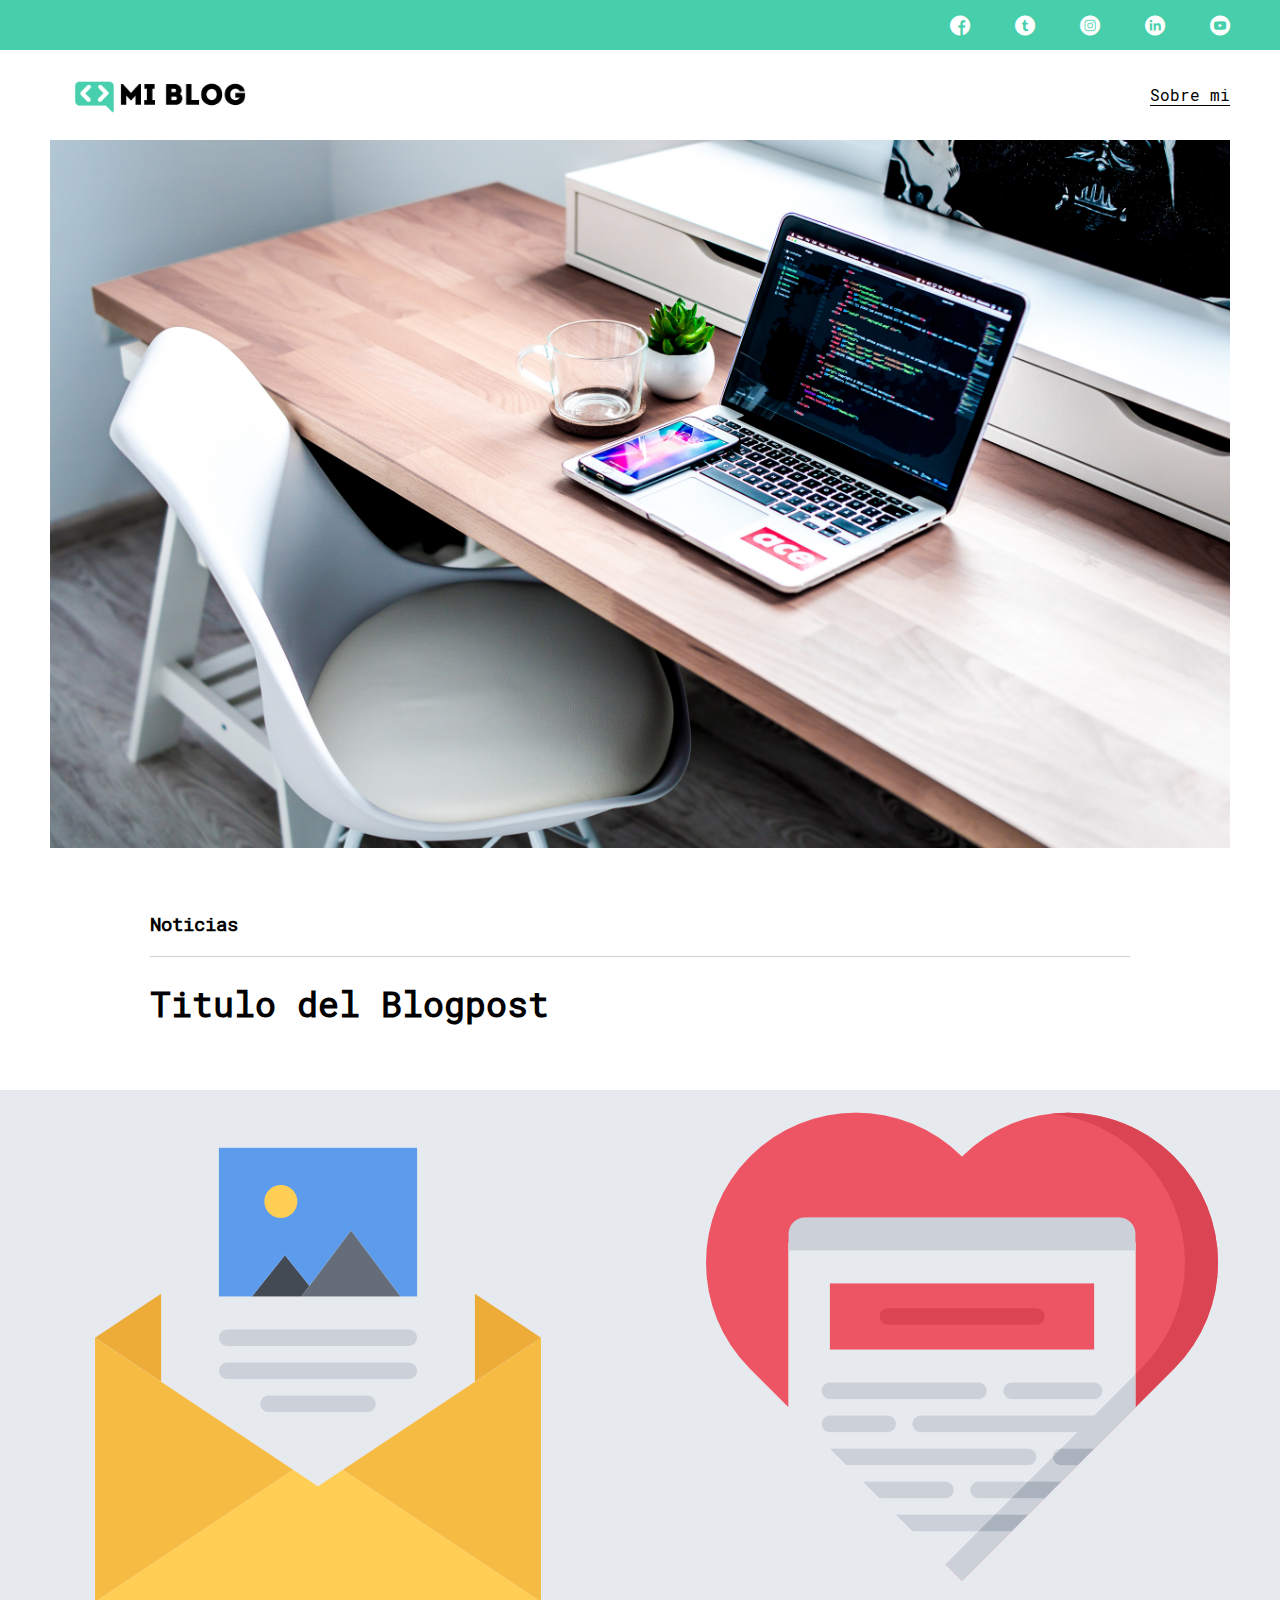
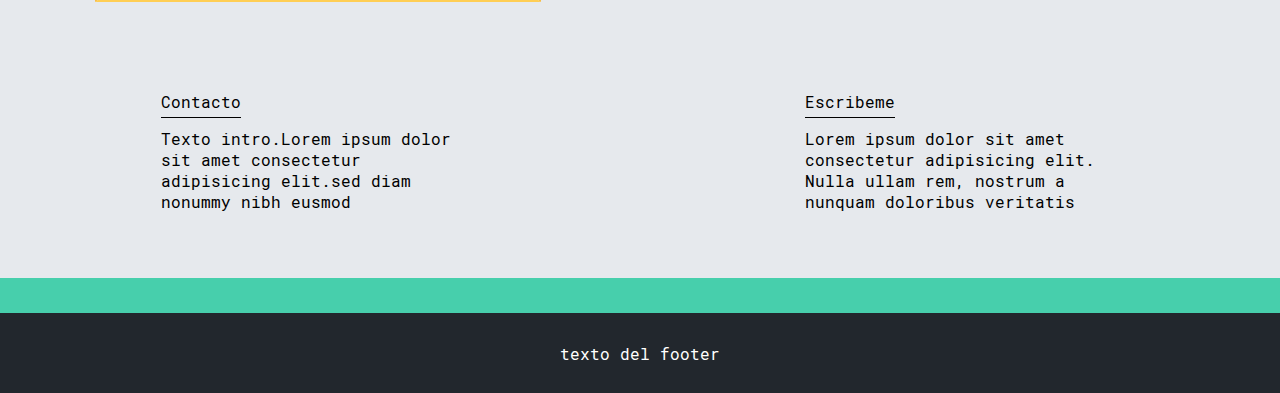
<file: blog.html>
<!DOCTYPE html>
<html lang="en">
<head>
	<meta charset="UTF-8">
	<meta name="viewport" content="width=device-width, initial-scale=1.0">
	<title> Proyecto de Maquetacion</title>
	<link rel="stylesheet" href="../css/main.css">
	<link rel="stylesheet" href="../css/media-queries.css">
	<link rel="stylesheet" href="../css/fonts/Social_media/flaticon.css">
</head>
<body>
	<header>
		<section class="header-icons-container">
			<div class="icons">
				<a href=""><span class="flaticon-001-facebook"></span></a>
				<a href=""><span class="flaticon-002-twitter"></span></a>
				<a href=""><span class="flaticon-011-instagram"></span></a>
				<a href=""><span class="flaticon-010-linkedin"></span></a>
				<a href=""><span class="flaticon-008-youtube"></span></a>
			</div>
		</section>
		<nav>
			<section class="nav-logo-container">
				<a href="C:/Users/Usuario/Desktop/blog/index.html"><img src="../assets/img/Logo-negro.png" alt="Logo de blog"></a>
			</section>
			<section class="nav-profile-link">
				<a href="../perfil.html">Sobre mi</a>
			</section>
		</nav>
	</header>
	<main>
		<section class="blog-post-img-container">
      <img src="../assets/img/post-1.jpg" alt="Imagen">
    </section>
    <section class="blog-post-main-container">
      <div class="grid-container">
        <h3>Noticias</h3>
        <article>
          <h1>Titulo del Blogpost</h1>
          <p></p>
          <p></p>
          <p></p>
        </article>
      </div>
    </section>
    <section class="contact-main-container">
      <div>
        <img src="../assets/img/contacto.png" alt="">
        <div class="contact-left">
          <a href="">Contacto</a>
          <p>Texto intro.Lorem ipsum dolor sit amet consectetur adipisicing elit.sed diam nonummy nibh eusmod</p>
        </div>
      </div>
      <div>
        <img src="../assets/img/escribe.png" alt="">
        <div class="contact-right">
          <a href="">Escribeme</a>
          <p>Lorem ipsum dolor sit amet consectetur adipisicing elit. Nulla ullam rem, nostrum a nunquam doloribus veritatis</p>
        </div>
      </div>
    </section>
	</main>
  <footer>
    <p>texto del footer</p>
  </footer>
</body>
</html>
</file>
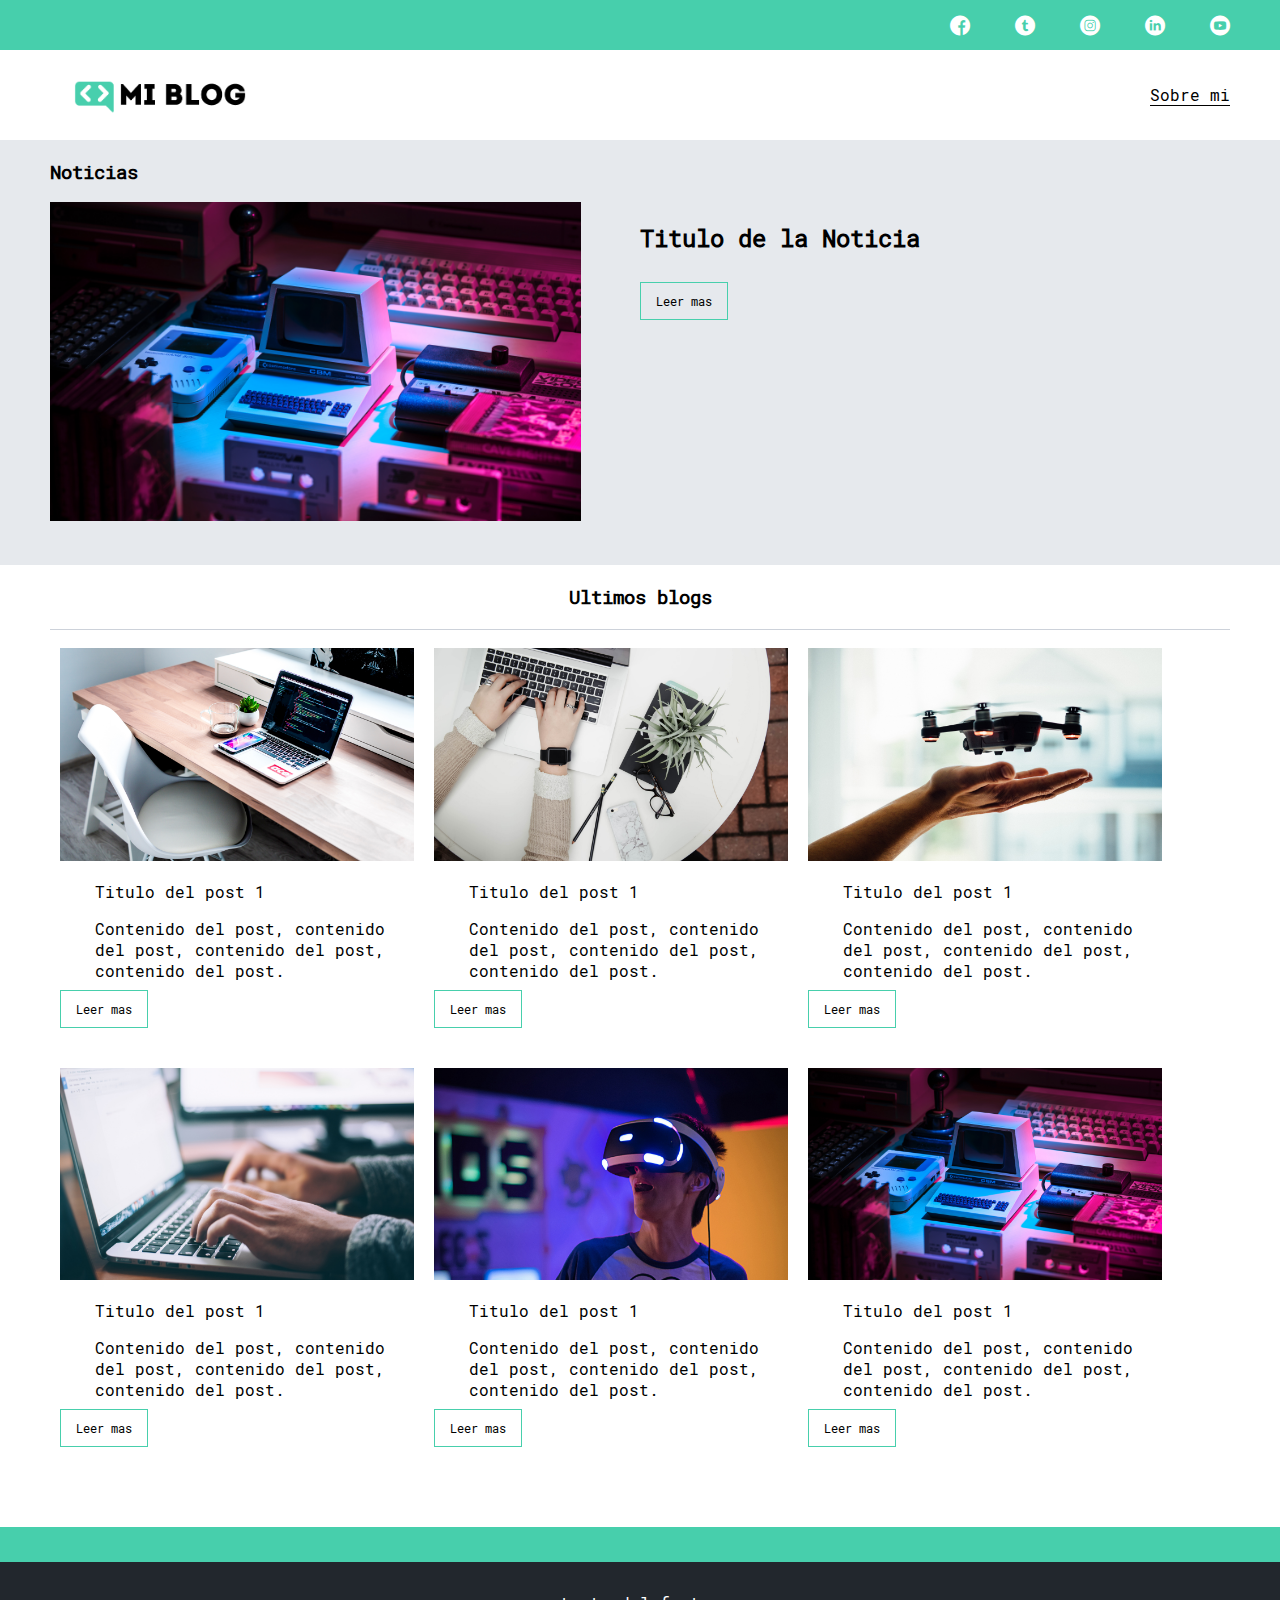
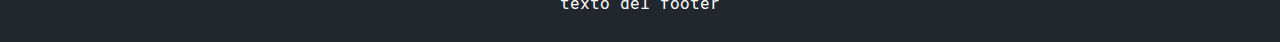
<file: blogs.html>
<!DOCTYPE html>
<html lang="en">
<head>
	<meta charset="UTF-8">
	<meta name="viewport" content="width=device-width, initial-scale=1.0">
	<title> Proyecto de Maquetacion</title>
	<link rel="stylesheet" href="../css/main.css">
	<link rel="stylesheet" href="../css/media-queries.css">
	<link rel="stylesheet" href="../css/fonts/Social_media/flaticon.css">
</head>
<body>
	<header>
		<section class="header-icons-container">
			<div class="icons">
				<a href=""><span class="flaticon-001-facebook"></span></a>
				<a href=""><span class="flaticon-002-twitter"></span></a>
				<a href=""><span class="flaticon-011-instagram"></span></a>
				<a href=""><span class="flaticon-010-linkedin"></span></a>
				<a href=""><span class="flaticon-008-youtube"></span></a>
			</div>
		</section>
		<nav>
			<section class="nav-logo-container">
				<a href="../index.html"><img src="../assets/img/Logo-negro.png" alt="Logo de blog"></a>
			</section>
			<section class="nav-profile-link">
				<a href="../perfil.html">Sobre mi</a>
			</section>
		</nav>
	</header>
	<main class="blogs-main">
		<section class="blogs-news-container">
      <div class="blogs-news">
        <h3>Noticias</h3>
        <div class="blogs-news-img-container">
          <img src="../assets/img/post-6.jpg" alt="Noticia">
        </div>
        <div class="blogs-news-info-container">
          <h2>Titulo de la Noticia</h2>
          <p></p>
          <a href="../blog.html" class="blogs-button">Leer mas</a>
        </div>
      </div>
		</section>
    <section class="blogs-posts-container">
      <div>
        <h3>Ultimos blogs</h3>
        <article class="post-container">
          <img src="../assets/img/post-1.jpg" alt="Articulo">
          <p>Titulo del post 1</p>
          <p>Contenido del post, contenido del post, contenido del post, contenido del post.</p>
          <a href="../blog.html" class="blogs-button">Leer mas</a>
        </article>
        <article class="post-container">
          <img src="../assets/img/post-2.jpg" alt="Articulo">
          <p>Titulo del post 1</p>
          <p>Contenido del post, contenido del post, contenido del post, contenido del post.</p>
          <a href="C:/Users/Usuario/Desktop/blog-2/blog.html" class="blogs-button">Leer mas</a>
        </article>
        <article class="post-container">
          <img src="../assets/img/post-3.jpg" alt="Articulo">
          <p>Titulo del post 1</p>
          <p>Contenido del post, contenido del post, contenido del post, contenido del post.</p>
          <a href="../blog.html" class="blogs-button">Leer mas</a>
        </article>
        <article class="post-container">
          <img src="../assets/img/post-4.jpg" alt="Articulo">
          <p>Titulo del post 1</p>
          <p>Contenido del post, contenido del post, contenido del post, contenido del post.</p>
          <a href="../blog.html" class="blogs-button">Leer mas</a>
        </article>
        <article class="post-container">
          <img src="../assets/img/post-5.jpg" alt="Articulo">
          <p>Titulo del post 1</p>
          <p>Contenido del post, contenido del post, contenido del post, contenido del post.</p>
          <a href="../blog.html" class="blogs-button">Leer mas</a>
        </article>
        <article class="post-container">
          <img src="../assets/img/post-6.jpg" alt="Articulo">
          <p>Titulo del post 1</p>
          <p>Contenido del post, contenido del post, contenido del post, contenido del post.</p>
          <a href="../blog.html" class="blogs-button">Leer mas</a>
        </article>
      </div>
    </section>
	</main>
  <footer>
    <p>texto del footer</p>
  </footer>
</body>
</html>
</file>
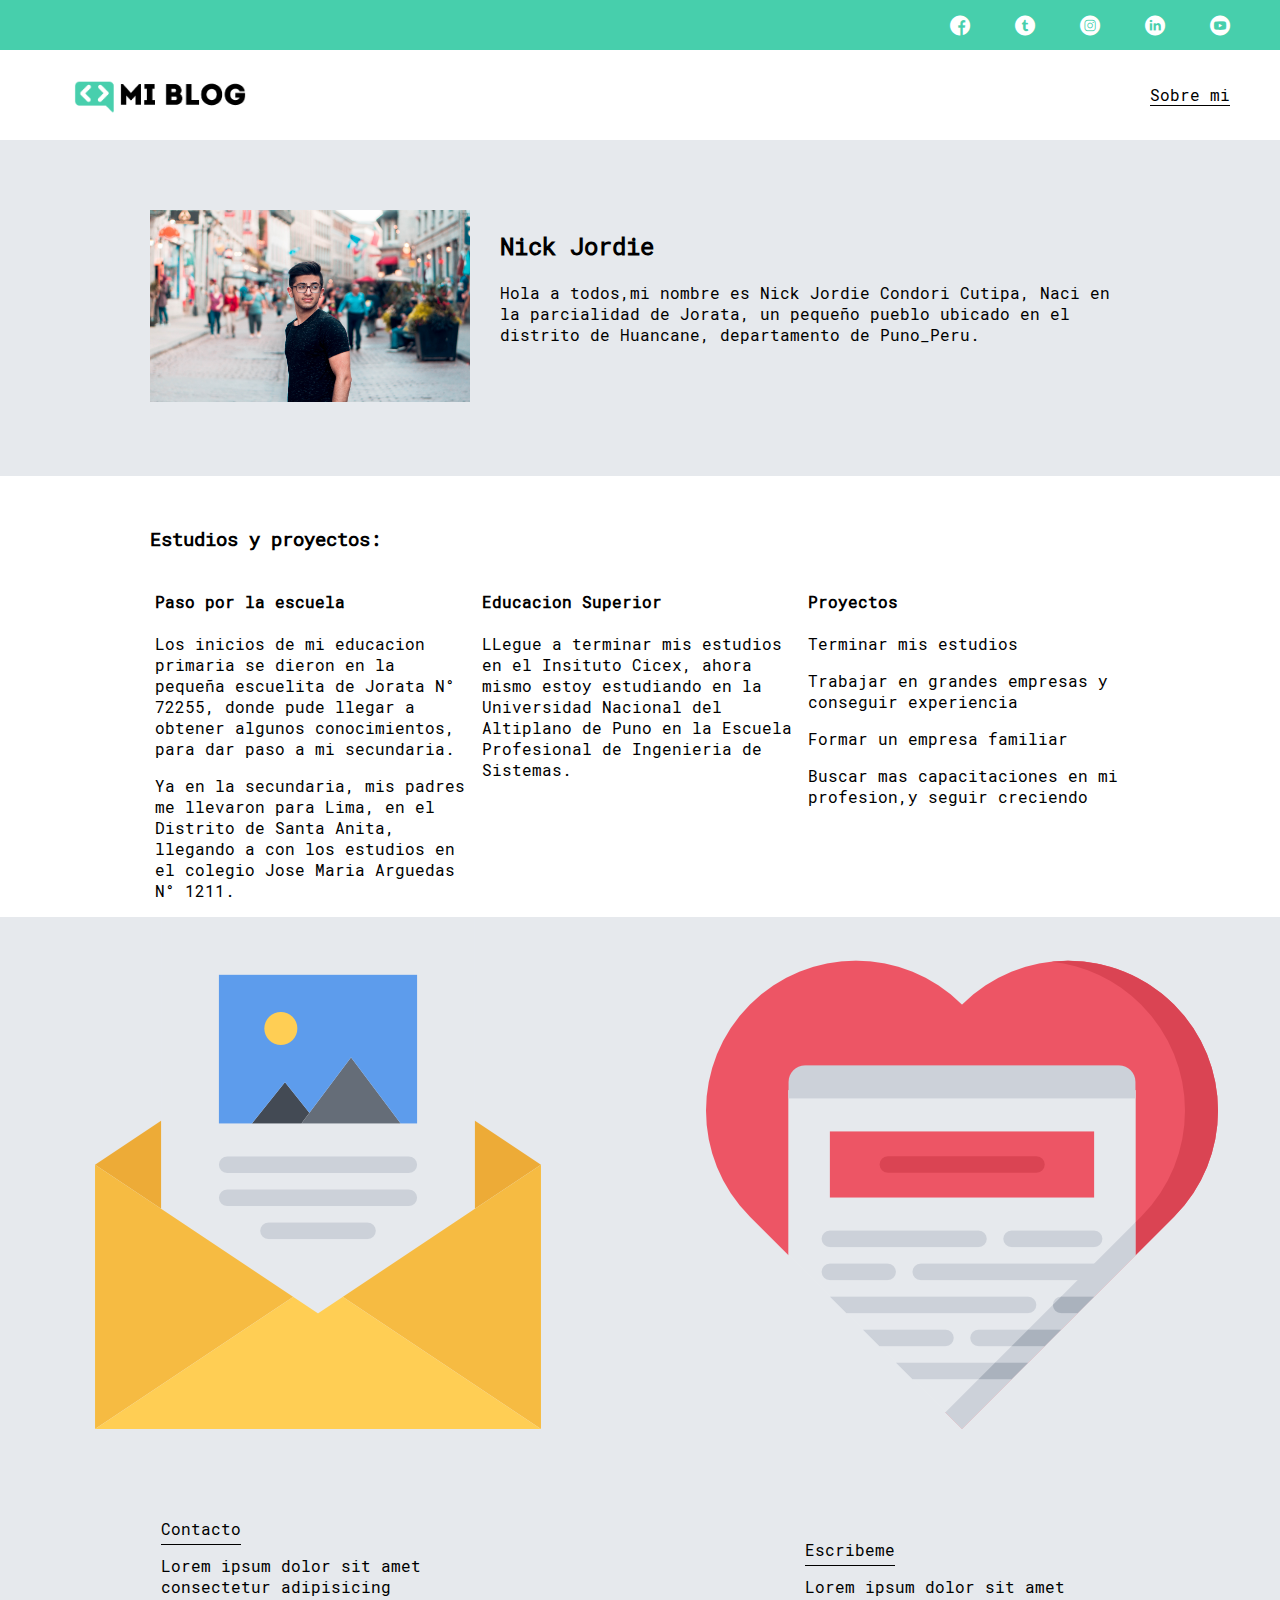
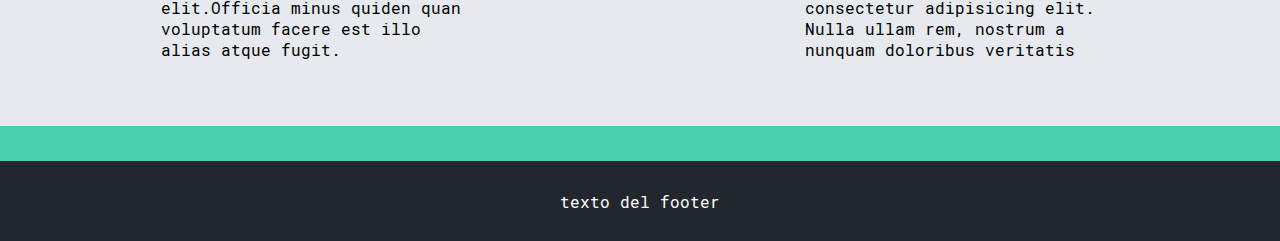
<file: perfil.html>
<!DOCTYPE html>
<html lang="en">
<head>
	<meta charset="UTF-8">
	<meta name="viewport" content="width=device-width, initial-scale=1.0">
	<title> Proyecto de Maquetacion</title>
	<link rel="stylesheet" href="../css/main.css">
	<link rel="stylesheet" href="../css/media-queries.css">
	<link rel="stylesheet" href="../css/fonts/Social_media/flaticon.css">
</head>
<body>
	<header>
		<section class="header-icons-container">
			<div class="icons">
				<a href=""><span class="flaticon-001-facebook"></span></a>
				<a href=""><span class="flaticon-002-twitter"></span></a>
				<a href=""><span class="flaticon-011-instagram"></span></a>
				<a href=""><span class="flaticon-010-linkedin"></span></a>
				<a href=""><span class="flaticon-008-youtube"></span></a>
			</div>
		</section>
		<nav>
			<section class="nav-logo-container">
				<a href="../index.html"><img src="../assets/img/Logo-negro.png" alt="Logo de blog"></a>
			</section>
			<section class="nav-profile-link">
				<a href="/">Sobre mi</a>
			</section>
		</nav>
	</header>
	<main>
	   <section class="perfil-main-container">
       <div class="grid-container perfil-container">
         <div>
           <img src="../assets/img/perfil.jpg" alt="">
         </div>
         <div>
           <h2>Nick Jordie</h2>
           <p>Hola a todos,mi nombre es Nick Jordie Condori Cutipa, Naci en la parcialidad de Jorata, un pequeño pueblo ubicado en el distrito de Huancane, departamento de Puno_Peru.</p>
         </div>
       </div>
     </section>
     <section class="perfil-main-proyects">
       <div class="grid-container">
        <h3>Estudios y proyectos:</h3>
        <div class="proyects-main-container">
          <article class="proyect-container">
            <h4>Paso por la escuela</h4>
            <p>Los inicios de  mi educacion primaria se dieron en la pequeña escuelita de Jorata N° 72255, donde pude llegar a obtener algunos conocimientos, para dar paso a mi secundaria.</p>
            <p>Ya en la secundaria, mis padres me llevaron para  Lima, en el Distrito de Santa Anita, llegando a con los estudios en el colegio Jose Maria Arguedas N° 1211.</p>
          </article>
          <article class="proyect-container">
            <h4>Educacion Superior</h4>
            <p>LLegue a terminar mis estudios en el Insituto Cicex, ahora mismo estoy estudiando en la Universidad Nacional del Altiplano de Puno en la Escuela Profesional de Ingenieria de Sistemas.</p>
          </article>
          <article class="proyect-container">
            <h4>Proyectos</h4>
            <p>Terminar mis estudios</p>
            <p>Trabajar en  grandes empresas y conseguir experiencia</p>
						<p>Formar un empresa familiar</p>
						<p>Buscar mas capacitaciones en mi profesion,y seguir creciendo</p>
          </article>
        </div>
       </div>
     </section>
     <section class="contact-main-container">
       <div>
         <img src="../assets/img/contacto.png" alt="">
         <div class="contact-left">
           <a href="">Contacto</a>
           <p>Lorem ipsum dolor sit amet consectetur adipisicing elit.Officia minus quiden quan voluptatum facere est illo alias atque fugit.</p>
         </div>
       </div>
       <div>
         <img src="../assets/img/escribe.png" alt="">
         <div class="contact-right">
           <a href="">Escribeme</a>
           <p>Lorem ipsum dolor sit amet consectetur adipisicing elit. Nulla ullam rem, nostrum a nunquam doloribus veritatis</p>
         </div>
       </div>
     </section>
	</main>
  <footer>
    <p>texto del footer</p>
  </footer>
</body>
</html>
</file>
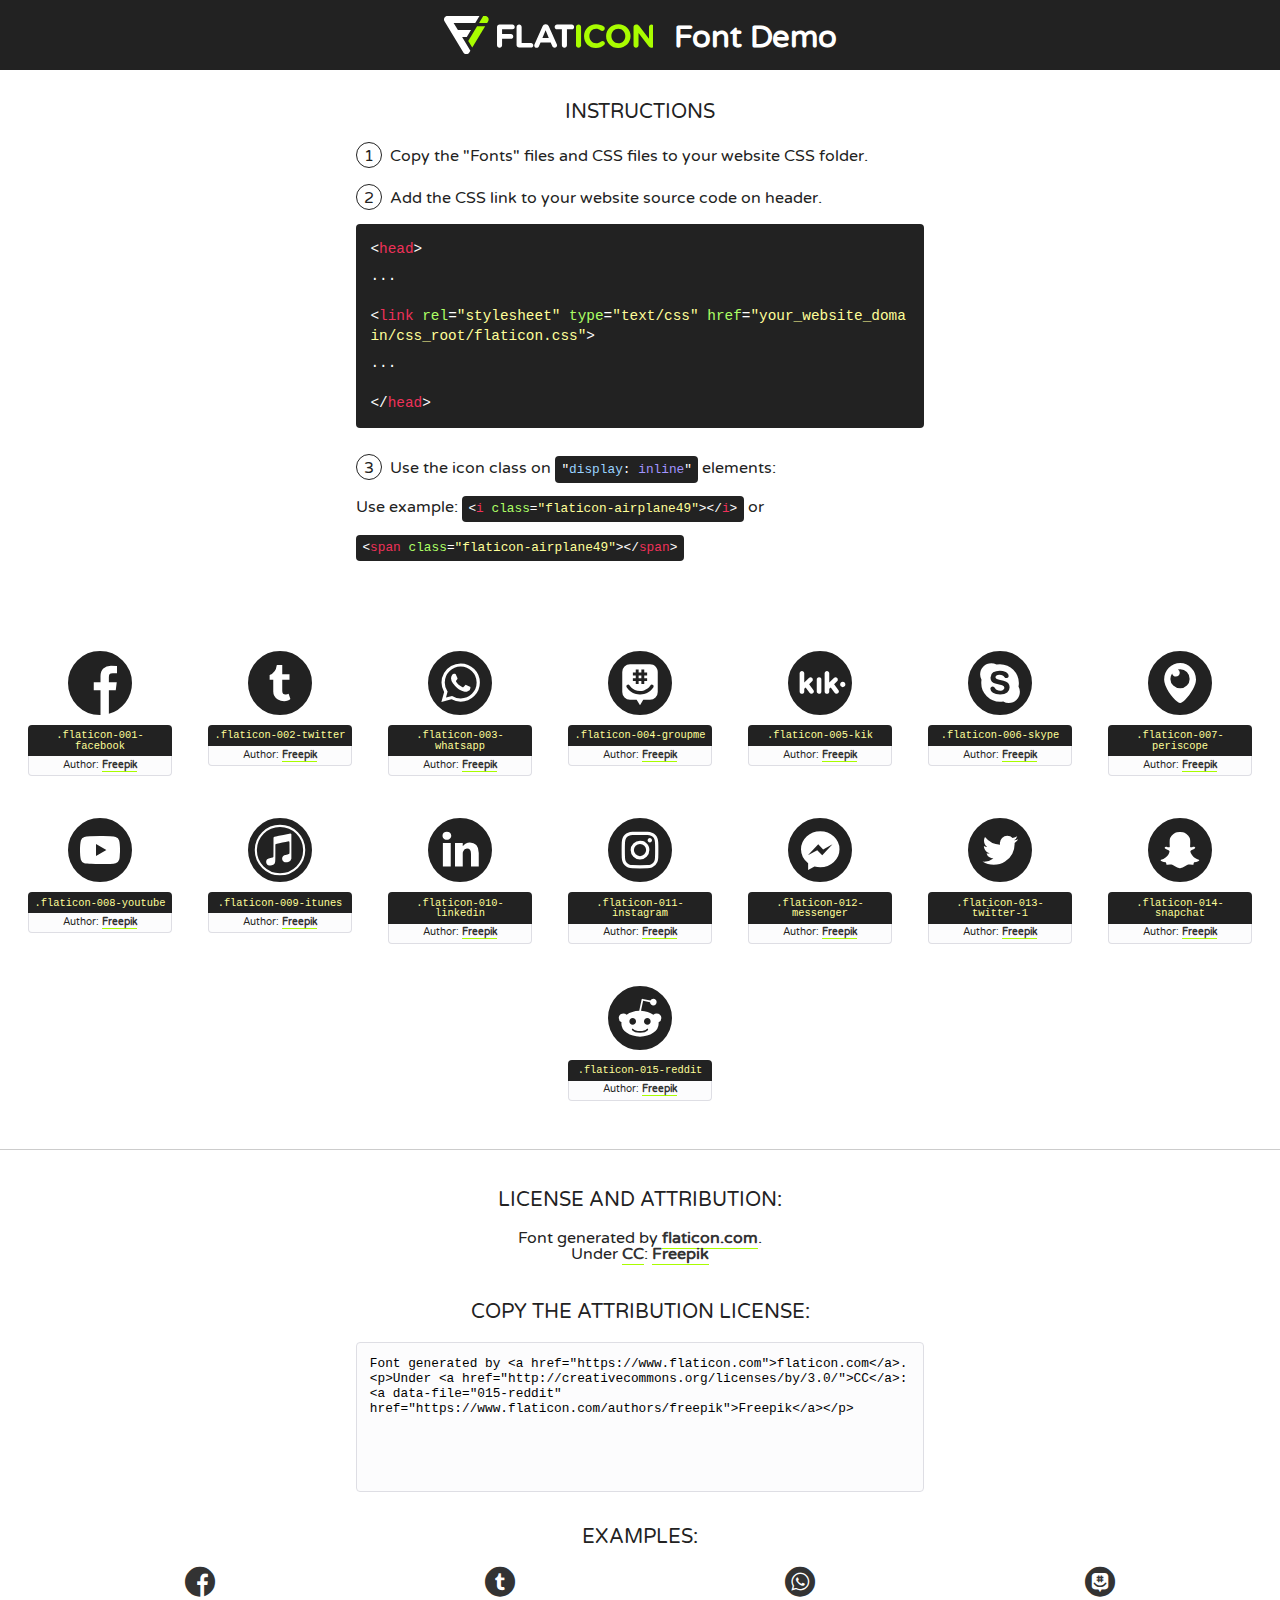
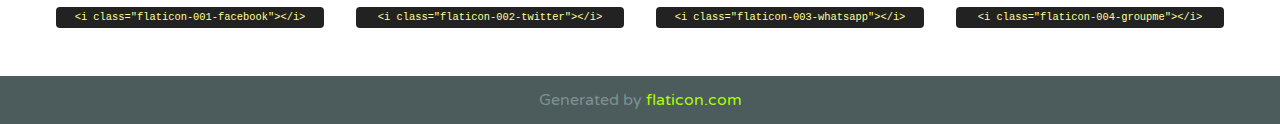
<file: css/fonts/Social_media/flaticon.html>
<!DOCTYPE html>
<!--
  Flaticon icon font: Flaticon
  Creation date: 20/12/2018 09:27
-->
<html>
<!DOCTYPE html>
<html>

<head>
    <title>Flaticon WebFont</title>
    <link href="http://fonts.googleapis.com/css?family=Varela+Round" rel="stylesheet" type="text/css" />
    <link rel="stylesheet" type="text/css" href="flaticon.css">
    <meta charset="UTF-8">
    <style>
    html, body, div, span, applet, object, iframe,
    h1, h2, h3, h4, h5, h6, p, blockquote, pre,
    a, abbr, acronym, address, big, cite, code,
    del, dfn, em, img, ins, kbd, q, s, samp,
    small, strike, strong, sub, sup, tt, var,
    b, u, i, center,
    dl, dt, dd, ol, ul, li,
    fieldset, form, label, legend,
    table, caption, tbody, tfoot, thead, tr, th, td,
    article, aside, canvas, details, embed, 
    figure, figcaption, footer, header, hgroup, 
    menu, nav, output, ruby, section, summary,
    time, mark, audio, video {
        margin: 0;
        padding: 0;
        border: 0;
        font-size: 100%;
        font: inherit;
        vertical-align: baseline;
    }
    /* HTML5 display-role reset for older browsers */
    article, aside, details, figcaption, figure, 
    footer, header, hgroup, menu, nav, section {
        display: block;
    }
    body {
        line-height: 1;
    }
    ol, ul {
        list-style: none;
    }
    blockquote, q {
        quotes: none;
    }
    blockquote:before, blockquote:after,
    q:before, q:after {
        content: '';
        content: none;
    }
    table {
        border-collapse: collapse;
        border-spacing: 0;
    }
    body {
        font-family: 'Varela Round', Helvetica, Arial, sans-serif;
        font-size: 16px;
        color: #222;
    }
    a {
        color: #333;
        border-bottom: 1px solid #a9fd00;
        font-weight: bold;
        text-decoration: none;
    }
    * {
        -moz-box-sizing: border-box;
        -webkit-box-sizing: border-box;
        box-sizing: border-box;
        margin: 0;
        padding: 0;
    }
    [class^="flaticon-"]:before, [class*=" flaticon-"]:before, [class^="flaticon-"]:after, [class*=" flaticon-"]:after {
        font-family: Flaticon;
        font-size: 30px;
        font-style: normal;
        margin-left: 20px;
        color: #333;
    }
    .wrapper {
        max-width: 600px;
        margin: auto;
        padding: 0 1em;
    }
    .title {
        font-size: 1.25em;
        text-align: center;
        margin-bottom: 1em;
        text-transform: uppercase;
    }
    header {
        text-align: center;
        background-color: #222;
        color: #fff;
        padding: 1em;
    }
    header .logo {
        width: 210px;
        height: 38px;
        display: inline-block;
        vertical-align: middle;
        margin-right: 1em;
        border: none;
    }
    header strong {
        font-size: 1.95em;
        font-weight: bold;
        vertical-align: middle;
        margin-top: 5px;
        display: inline-block;
    }
    .demo {
        margin: 2em auto;
        line-height: 1.25em;
    }
    .demo ul li {
        margin-bottom: 1em;
    }
    .demo ul li .num {
        color: #222;
        border-radius: 20px;
        display: inline-block;
        width: 26px;
        padding: 3px;
        height: 26px;
        text-align: center;
        margin-right: 0.5em;
        border: 1px solid #222;
    }
    .demo ul li code {
        background-color: #222;
        border-radius: 4px;
        padding: 0.25em 0.5em;
        display: inline-block;
        color: #fff;
        font-family: Consolas,Monaco,Lucida Console,Liberation Mono,DejaVu Sans Mono,Bitstream Vera Sans Mono,Courier New, monospace;
        font-weight: lighter;
        margin-top: 1em;
        font-size: 0.8em;
        word-break: break-all;
    }
    .demo ul li code.big {
        padding: 1em;
        font-size: 0.9em;
    }
    .demo ul li code .red {
        color: #EF3159;
    }
    .demo ul li code .green {
        color: #ACFF65;
    }
    .demo ul li code .yellow {
        color: #FFFF99;
    }
    .demo ul li code .blue {
        color: #99D3FF;
    }
    .demo ul li code .purple {
        color: #A295FF;
    }
    .demo ul li code .dots {
        margin-top: 0.5em;
        display: block;
    }
    #glyphs {
        border-bottom: 1px solid #ccc;
        padding: 2em 0;
        text-align: center;
    }
    .glyph {
        display: inline-block;
        width: 9em;
        margin: 1em;
        text-align: center;
        vertical-align: top;
        background: #FFF;
    }
    .glyph .glyph-icon {
        padding: 10px;
        display: block;
        font-family:"Flaticon";
        font-size: 64px;
        line-height: 1;
    }
    .glyph .glyph-icon:before {
        font-size: 64px;
        color: #222;
        margin-left: 0;
    }
    .class-name {
        font-size: 0.65em;
        background-color: #222;
        color: #fff;
        border-radius: 4px 4px 0 0;
        padding: 0.5em;
        color: #FFFF99;
        font-family: Consolas,Monaco,Lucida Console,Liberation Mono,DejaVu Sans Mono,Bitstream Vera Sans Mono,Courier New, monospace;
    }
    .author-name {
        font-size: 0.6em;
        background-color: #fcfcfd;
        border: 1px solid #DEDEE4;
        border-top: 0;
        border-radius: 0 0 4px 4px;
        padding: 0.5em;
    }
    .class-name:last-child {
        font-size: 10px;
        color:#888;
    }
    .class-name:last-child a {
        font-size: 10px;
        color:#555;
    }
    .class-name:last-child a:hover {
        color:#a9fd00;
    }
    .glyph > input {
        display: block;
        width: 100px;
        margin: 5px auto;
        text-align: center;
        font-size: 12px;
        cursor: text;
    }
    .glyph > input.icon-input {
        font-family:"Flaticon";
        font-size: 16px;
        margin-bottom: 10px;
    }
    .attribution .title {
        margin-top: 2em;
    }
    .attribution textarea {
        background-color: #fcfcfd;
        padding: 1em;
        border: none;
        box-shadow: none;
        border: 1px solid #DEDEE4;
        border-radius: 4px;
        resize: none;
        width: 100%;
        height: 150px;
        font-size: 0.8em;
        font-family: Consolas,Monaco,Lucida Console,Liberation Mono,DejaVu Sans Mono,Bitstream Vera Sans Mono,Courier New, monospace;
        -webkit-appearance: none;
    }
    .iconsuse {
        margin: 2em auto;
        text-align: center;
        max-width: 1200px;
    }
    .iconsuse:after {
        content: '';
        display: table;
        clear: both;
    }
    .iconsuse .image {
        float: left;
        width: 25%;
        padding: 0 1em;
    }
    .iconsuse .image p {
        margin-bottom: 1em;
    }
    .iconsuse .image span {
        display: block;
        font-size: 0.65em;
        background-color: #222;
        color: #fff;
        border-radius: 4px;
        padding: 0.5em;
        color: #FFFF99;
        margin-top: 1em;
        font-family: Consolas,Monaco,Lucida Console,Liberation Mono,DejaVu Sans Mono,Bitstream Vera Sans Mono,Courier New, monospace;
    }
    #footer {
        text-align: center;
        background-color: #4C5B5C;
        color: #7c9192;
        padding: 1em;
    }
    #footer a {
        border: none;
        color: #a9fd00;
        font-weight: normal;
    }
    @media (max-width: 960px) {
        .iconsuse .image {
            width: 50%;
        }
    }
    @media (max-width: 560px) {
        .iconsuse .image {
            width: 100%;
        }
    }
    </style>
</head>

<body class="characters-off">

    <header>
        <a href="https://www.flaticon.com" target="_blank" class="logo">
            <svg version="1.1" xmlns="http://www.w3.org/2000/svg" xmlns:xlink="http://www.w3.org/1999/xlink" xmlns:a="http://ns.adobe.com/AdobeSVGViewerExtensions/3.0/" viewBox="0 0 560.875 102.036" enable-background="new 0 0 560.875 102.036" xml:space="preserve">
                <defs>
                </defs>
                <g>
                    <g class="letters">
                        <path fill="#ffffff" d="M141.596,29.675c0-3.777,2.985-6.767,6.764-6.767h34.438c3.426,0,6.15,2.728,6.15,6.15
                        c0,3.43-2.724,6.149-6.15,6.149h-27.674v13.091h23.719c3.429,0,6.151,2.724,6.151,6.15c0,3.43-2.723,6.149-6.151,6.149h-23.719
                        v17.574c0,3.773-2.986,6.761-6.764,6.761c-3.779,0-6.764-2.989-6.764-6.761V29.675z"></path>
                        <path fill="#ffffff" d="M193.844,29.149c0-3.781,2.985-6.767,6.764-6.767c3.776,0,6.763,2.985,6.763,6.767v42.957h25.039
                        c3.426,0,6.149,2.726,6.149,6.153c0,3.425-2.723,6.15-6.149,6.15h-31.802c-3.779,0-6.764-2.986-6.764-6.768V29.149z"></path>
                        <path fill="#ffffff" d="M241.891,75.71l21.438-48.407c1.492-3.341,4.215-5.357,7.906-5.357h0.792
                        c3.686,0,6.323,2.017,7.815,5.357l21.439,48.407c0.436,0.967,0.701,1.845,0.701,2.723c0,3.602-2.809,6.501-6.414,6.501
                        c-3.161,0-5.269-1.845-6.499-4.655l-4.132-9.661h-27.059l-4.301,10.102c-1.144,2.631-3.426,4.214-6.237,4.214
                        c-3.517,0-6.24-2.81-6.24-6.325C241.1,77.64,241.451,76.677,241.891,75.71z M279.932,58.666l-8.521-20.297l-8.526,20.297H279.932
                        z"></path>
                        <path fill="#ffffff" d="M314.864,35.387H301.86c-3.429,0-6.239-2.813-6.239-6.238c0-3.429,2.811-6.24,6.239-6.24h39.533
                        c3.426,0,6.237,2.811,6.237,6.24c0,3.425-2.811,6.238-6.237,6.238h-13.001v42.785c0,3.773-2.99,6.761-6.764,6.761
                        c-3.779,0-6.764-2.989-6.764-6.761V35.387z"></path>
                        <path fill="#A9FD00" d="M352.615,29.149c0-3.781,2.985-6.767,6.767-6.767c3.774,0,6.761,2.985,6.761,6.767v49.024
                        c0,3.773-2.987,6.761-6.761,6.761c-3.781,0-6.767-2.989-6.767-6.761V29.149z"></path>
                        <path fill="#A9FD00" d="M374.132,53.836v-0.179c0-17.481,13.178-31.801,32.065-31.801c9.22,0,15.459,2.458,20.557,6.238
                        c1.402,1.054,2.637,2.985,2.637,5.357c0,3.692-2.985,6.59-6.681,6.59c-1.845,0-3.071-0.702-4.044-1.319
                        c-3.776-2.813-7.729-4.393-12.562-4.393c-10.364,0-17.831,8.611-17.831,19.154v0.173c0,10.542,7.291,19.329,17.831,19.329
                        c5.715,0,9.492-1.756,13.359-4.834c1.049-0.874,2.458-1.491,4.039-1.491c3.429,0,6.325,2.813,6.325,6.236
                        c0,2.106-1.056,3.78-2.282,4.834c-5.539,4.834-12.036,7.733-21.878,7.733C387.572,85.464,374.132,71.493,374.132,53.836z"></path>
                        <path fill="#A9FD00" d="M433.009,53.836v-0.179c0-17.481,13.79-31.801,32.766-31.801c18.981,0,32.592,14.143,32.592,31.628v0.173
                        c0,17.483-13.785,31.807-32.769,31.807C446.625,85.464,433.009,71.32,433.009,53.836z M484.224,53.836v-0.179
                        c0-10.539-7.725-19.326-18.626-19.326c-10.893,0-18.449,8.611-18.449,19.154v0.173c0,10.542,7.73,19.329,18.626,19.329
                        C476.676,72.986,484.224,64.378,484.224,53.836z"></path>
                        <path fill="#A9FD00" d="M506.233,29.321c0-3.774,2.99-6.763,6.767-6.763h1.401c3.252,0,5.183,1.583,7.029,3.953l26.093,34.265
                        V29.059c0-3.692,2.99-6.677,6.681-6.677c3.683,0,6.671,2.985,6.671,6.677v48.934c0,3.78-2.987,6.765-6.764,6.765h-0.436
                        c-3.257,0-5.188-1.581-7.034-3.953l-27.056-35.492v32.944c0,3.687-2.985,6.676-6.678,6.676c-3.683,0-6.673-2.989-6.673-6.676
                        V29.321z"></path>
                    </g>
                    <g class="insignia">
                        <path fill="#ffffff" d="M48.372,56.137h12.517l11.156-18.537H37.186L25.688,18.539h57.825L94.668,0H9.271
                        C5.925,0,2.842,1.801,1.198,4.716c-1.644,2.907-1.593,6.482,0.134,9.343l50.38,83.501c1.678,2.781,4.689,4.476,7.938,4.476
                        c3.246,0,6.257-1.695,7.935-4.476l2.898-4.804L48.372,56.137z"></path>
                        <g class="i">
                            <path fill="#A9FD00" d="M93.575,18.539h0.031v0.004l21.652,0.004l2.705-4.488c1.727-2.861,1.778-6.436,0.133-9.343
                            C116.454,1.801,113.371,0,110.026,0h-5.294L93.575,18.539z"></path>
                            <polygon fill="#A9FD00" points="88.291,27.356 64.725,66.486 75.519,84.404 109.942,27.356"></polygon>
                        </g>
                    </g>
                </g>
            </svg>
        </a>
        <strong>Font Demo</strong>
    </header>


    <section class="demo wrapper">

        <p class="title">Instructions</p>

        <ul>
            <li>
                <span class="num">1</span>Copy the "Fonts" files and CSS files to your website CSS folder.
            </li>
            <li>
                <span class="num">2</span>Add the CSS link to your website source code on header.
                <code class="big">
                    &lt;<span class="red">head</span>&gt;
                    <br/><span class="dots">...</span>
                    <br/>&lt;<span class="red">link</span> <span class="green">rel</span>=<span class="yellow">"stylesheet"</span> <span class="green">type</span>=<span class="yellow">"text/css"</span> <span class="green">href</span>=<span class="yellow">"your_website_domain/css_root/flaticon.css"</span>&gt;
                    <br/><span class="dots">...</span>
                    <br/>&lt;/<span class="red">head</span>&gt;
                </code>
            </li>

            <li>
                <p>
                    <span class="num">3</span>Use the icon class on <code>"<span class="blue">display</span>:<span class="purple"> inline</span>"</code> elements:
                    <br />
                    Use example: <code>&lt;<span class="red">i</span> <span class="green">class</span>=<span class="yellow">&quot;flaticon-airplane49&quot;</span>&gt;&lt;/<span class="red">i</span>&gt;</code> or <code>&lt;<span class="red">span</span> <span class="green">class</span>=<span class="yellow">&quot;flaticon-airplane49&quot;</span>&gt;&lt;/<span class="red">span</span>&gt;</code>
            </li>
        </ul>

    </section>




   <section id="glyphs">          
    
      
        <div class="glyph"><div class="glyph-icon flaticon-001-facebook"></div>
            <div class="class-name">.flaticon-001-facebook</div>
            <div class="author-name">Author: <a data-file="001-facebook" href="https://www.flaticon.com/authors/freepik">Freepik</a> </div> 
        </div>        
        
        <div class="glyph"><div class="glyph-icon flaticon-002-twitter"></div>
            <div class="class-name">.flaticon-002-twitter</div>
            <div class="author-name">Author: <a data-file="002-twitter" href="https://www.flaticon.com/authors/freepik">Freepik</a> </div> 
        </div>        
        
        <div class="glyph"><div class="glyph-icon flaticon-003-whatsapp"></div>
            <div class="class-name">.flaticon-003-whatsapp</div>
            <div class="author-name">Author: <a data-file="003-whatsapp" href="https://www.flaticon.com/authors/freepik">Freepik</a> </div> 
        </div>        
        
        <div class="glyph"><div class="glyph-icon flaticon-004-groupme"></div>
            <div class="class-name">.flaticon-004-groupme</div>
            <div class="author-name">Author: <a data-file="004-groupme" href="https://www.flaticon.com/authors/freepik">Freepik</a> </div> 
        </div>        
        
        <div class="glyph"><div class="glyph-icon flaticon-005-kik"></div>
            <div class="class-name">.flaticon-005-kik</div>
            <div class="author-name">Author: <a data-file="005-kik" href="https://www.flaticon.com/authors/freepik">Freepik</a> </div> 
        </div>        
        
        <div class="glyph"><div class="glyph-icon flaticon-006-skype"></div>
            <div class="class-name">.flaticon-006-skype</div>
            <div class="author-name">Author: <a data-file="006-skype" href="https://www.flaticon.com/authors/freepik">Freepik</a> </div> 
        </div>        
        
        <div class="glyph"><div class="glyph-icon flaticon-007-periscope"></div>
            <div class="class-name">.flaticon-007-periscope</div>
            <div class="author-name">Author: <a data-file="007-periscope" href="https://www.flaticon.com/authors/freepik">Freepik</a> </div> 
        </div>        
        
        <div class="glyph"><div class="glyph-icon flaticon-008-youtube"></div>
            <div class="class-name">.flaticon-008-youtube</div>
            <div class="author-name">Author: <a data-file="008-youtube" href="https://www.flaticon.com/authors/freepik">Freepik</a> </div> 
        </div>        
        
        <div class="glyph"><div class="glyph-icon flaticon-009-itunes"></div>
            <div class="class-name">.flaticon-009-itunes</div>
            <div class="author-name">Author: <a data-file="009-itunes" href="https://www.flaticon.com/authors/freepik">Freepik</a> </div> 
        </div>        
        
        <div class="glyph"><div class="glyph-icon flaticon-010-linkedin"></div>
            <div class="class-name">.flaticon-010-linkedin</div>
            <div class="author-name">Author: <a data-file="010-linkedin" href="https://www.flaticon.com/authors/freepik">Freepik</a> </div> 
        </div>        
        
        <div class="glyph"><div class="glyph-icon flaticon-011-instagram"></div>
            <div class="class-name">.flaticon-011-instagram</div>
            <div class="author-name">Author: <a data-file="011-instagram" href="https://www.flaticon.com/authors/freepik">Freepik</a> </div> 
        </div>        
        
        <div class="glyph"><div class="glyph-icon flaticon-012-messenger"></div>
            <div class="class-name">.flaticon-012-messenger</div>
            <div class="author-name">Author: <a data-file="012-messenger" href="https://www.flaticon.com/authors/freepik">Freepik</a> </div> 
        </div>        
        
        <div class="glyph"><div class="glyph-icon flaticon-013-twitter-1"></div>
            <div class="class-name">.flaticon-013-twitter-1</div>
            <div class="author-name">Author: <a data-file="013-twitter-1" href="https://www.flaticon.com/authors/freepik">Freepik</a> </div> 
        </div>        
        
        <div class="glyph"><div class="glyph-icon flaticon-014-snapchat"></div>
            <div class="class-name">.flaticon-014-snapchat</div>
            <div class="author-name">Author: <a data-file="014-snapchat" href="https://www.flaticon.com/authors/freepik">Freepik</a> </div> 
        </div>        
        
        <div class="glyph"><div class="glyph-icon flaticon-015-reddit"></div>
            <div class="class-name">.flaticon-015-reddit</div>
            <div class="author-name">Author: <a data-file="015-reddit" href="https://www.flaticon.com/authors/freepik">Freepik</a> </div> 
        </div>        
        

    </section>



    <section class="attribution wrapper"   style="text-align:center;">

      <div class="title">License and attribution:</div><div class="attrDiv">Font generated by <a href="https://www.flaticon.com">flaticon.com</a>. <div><p>Under <a href="http://creativecommons.org/licenses/by/3.0/">CC</a>: <a data-file="015-reddit" href="https://www.flaticon.com/authors/freepik">Freepik</a></p>  </div>
      </div>
      <div class="title">Copy the Attribution License:</div>

    <textarea onclick="this.focus();this.select();">Font generated by &lt;a href=&quot;https://www.flaticon.com&quot;&gt;flaticon.com&lt;/a&gt;. <p>Under <a href="http://creativecommons.org/licenses/by/3.0/">CC</a>: <a data-file="015-reddit" href="https://www.flaticon.com/authors/freepik">Freepik</a></p>  
     </textarea>

    </section>

    <section class="iconsuse">

          <div class="title">Examples:</div>            
             
            <div class="image">
                <p>
                    <i class="glyph-icon flaticon-001-facebook"></i> 
                    <span>&lt;i class=&quot;flaticon-001-facebook&quot;&gt;&lt;/i&gt;</span>
                </p>
            </div>
            
            <div class="image">
                <p>
                    <i class="glyph-icon flaticon-002-twitter"></i> 
                    <span>&lt;i class=&quot;flaticon-002-twitter&quot;&gt;&lt;/i&gt;</span>
                </p>
            </div>
            
            <div class="image">
                <p>
                    <i class="glyph-icon flaticon-003-whatsapp"></i> 
                    <span>&lt;i class=&quot;flaticon-003-whatsapp&quot;&gt;&lt;/i&gt;</span>
                </p>
            </div>
            
            <div class="image">
                <p>
                    <i class="glyph-icon flaticon-004-groupme"></i> 
                    <span>&lt;i class=&quot;flaticon-004-groupme&quot;&gt;&lt;/i&gt;</span>
                </p>
            </div>
                       
        </div>
                            
    </section>

<div id="footer">
    <div>Generated by <a href="https://www.flaticon.com">flaticon.com</a>
    </div>
</div>



</body>
</html>
</file>
<file: css/main.css>
@font-face{
  font-family: 'Roboto Mono';
  src: url('../css/fonts/Roboto_Mono/RobotoMono-Regular.ttf') format('truetype');
}
body{
  font-family: 'Roboto Mono', monospace;
  margin:0;
  padding: 0;
}
a{
  text-decoration: none;
  display: inline;
  color: black;
}
header{
  width: 100%;
  height: 140px;
  display: grid;
  grid-template-rows: 1fr 1fr;
}
header .header-icons-container{
  width: 100%;
  height: 50px;
  display: grid;
  background-color: #47cfac;
}
header .header-icons-container .icons{
  width: 300px;
  height: auto;
  display: flex;
  justify-items: flex-end;
  align-items: center;
  justify-content: space-between;
  justify-self: end;
  margin-right: 50px;
}
header .icons span{
  color: white;
}
nav{
  display: grid;
  grid-template-columns: 1fr 1fr;
  height: 90px;
}
nav .nav-logo-container{
  margin-left: 50px;
}
nav .nav-logo-container img{
  width: 220px;
  margin-top: 10px;
}
nav .nav-profile-link{
  display: flex;
  align-items: center;
  justify-content: flex-end;
  margin-right: 50px;
}
nav .nav-profile-link a{
  color: black;
  border-bottom: 1px  solid black;

}
.home-main{
  display: grid;
  grid-template-columns: 1fr 4fr 1fr;
  height: 100%;
  background-image: url('../assets/img/Cover.png');
  background-position: center;
  background-repeat: no-repeat;
  background-size: cover;
}
.home-main section{
  display: grid;
  grid-column: 2;
  justify-items: center;
  height: 350px;
  margin-top: 80px;
}
.home-main-button{
  width: 110px;
  height: 50px;
  background: #47cfac;
  display: grid;
  align-items: center;
}
.home-main-button a{
  font-weight: 700;
  font-size: 18px;
}
.home-main-text{
  font-size: 30px;
  font-weight: 700;
  letter-spacing: 10px;
  text-align: center;
  color: white;
}
.blogs-main{
  display: grid;
}
.blogs-news-container{
  background-color: #e6e9ed;
  padding: 0px 50px 40px;
}
.blogs-news{
  display: grid;
  grid-template-columns: 2fr 2fr;
  grid-template-rows: 2fr;
}
.blogs-news-img-container{
  grid-column: 1;
}
.blogs-news-info-container{
  grid-column: 2;
}
.blogs-news-img-container img{
  width: 90%;
}
.blogs-news-info-container p{
  margin-bottom: 35px;
}
/*segunda seccion*/
.blogs-posts-container{
  padding: 0 50px 40px;
}
.blogs-posts-container h3{
  border-bottom: 1px solid #cdd2da;
  padding-bottom: 20px;
  text-align: center;
}
.blogs-posts-container .post-container{
  display: inline-block;
  padding-left: 10px;
  max-width: 30%;
  margin-bottom: 50px;
}
.blogs-posts-container .post-container p{
  margin-left: 35px;
}
.blogs-posts-container .post-container img{
  width: 100%;
}
.blogs-button{
  border: 1px solid #47cfac;
  padding: 10px 15px;
  font-size: 12px;
}
.home-body{
  position: fixed;
  top: 0;
  bottom: 0;
  left: 0;
  right: 0;
}
footer{
  width: 100%;
  height: 80px;
  background-color: #22272d;
  border-top: 35px solid #47cfac;
  text-align: center;
}
footer p{
  color: white;
  margin-top: 30px;
}
/*pagina blog.html*/
.grid-container{
  max-width: 980px;
  margin: auto;
}
.blog-post-img-container{
  padding: 0px 50px 40px;
}
.blog-post-img-container img{
  width: 100%;
}
.blog-post-main-container{
  padding: 0px 50px 40px;
}
.blog-post-main-container h3{
  border-bottom: 1px solid #cdd2da;
  padding-bottom: 20px;
}
.blog-post-main-container article h1{
  font-size: 35px;
}
.contact-main-container{
  width: 100%;
  min-height: 250%;
  background-color: #e6e9ed;
  text-align: center;
  padding-bottom: 50px;
}
.contact-main-container div{
  display: inline-block;
  width: 49.5%;
  height: 100%;
}
.contact-main-container div a{
  border-bottom: 1px solid black;
  padding-bottom: 5px;
}
.contact-main-container .contact-left, .contact-right{
  text-align: initial;
  margin-top: 85px;
}
.container-main-container img{
  width: 100px;
}

/* css del perfil.html*/
.perfil-main-container{
  padding: 70px 40px;
  background-color: #e6e9ed;
  margin-bottom: 50px;
}
.perfil-main-container img{
  width: 320px;
  margin-right: 30px;
}
.perfil-main-container .perfil-container{
  display: flex;
}
.proyects-main-container{
  display: grid;
  grid-template-columns: 1fr 1fr 1fr;
}
.proyect-container{
  padding: 0 5px;
}
</file>
<file: css/media-queries.css>
@media(max-width:900px){
  .blogs-news{
    grid-template-columns: 1fr;
    grid-template-rows: 3fr;
  }
  .blogs-news-img-container{
    grid-row: 2;
  }
  .blogs-news-info-container{
    grid-column: 1;
    grid-row: 3;
  }
  .blogs-posts-container .post-container{
    max-width: 45%;
  }
  .perfil-main-container .perfil-container{
    display: block;
  }
  .proyects-main-container{
    grid-template-columns: 1fr 1fr;
    grid-template-rows: 2fr;
  }
}
@@media (max-width:600px){
  .blogs-posts-container .post-container{
    max-width: 95%;
  }
  .proyects-main-container{
    grid-template-columns: 1fr;
  }
}
</file>
<file: css/fonts/Social_media/flaticon.css>
/*
  	Flaticon icon font: Flaticon
  	Creation date: 20/12/2018 09:27
  	*/

@font-face {
  font-family: "Flaticon";
  src: url("./Flaticon.eot");
  src: url("./Flaticon.eot?#iefix") format("embedded-opentype"),
       url("./Flaticon.woff") format("woff"),
       url("./Flaticon.ttf") format("truetype"),
       url("./Flaticon.svg#Flaticon") format("svg");
  font-weight: normal;
  font-style: normal;
}

@media screen and (-webkit-min-device-pixel-ratio:0) {
  @font-face {
    font-family: "Flaticon";
    src: url("./Flaticon.svg#Flaticon") format("svg");
  }
}

[class^="flaticon-"]:before, [class*=" flaticon-"]:before,
[class^="flaticon-"]:after, [class*=" flaticon-"]:after {   
  font-family: Flaticon;
        font-size: 20px;
font-style: normal;
margin-left: 20px;
}

.flaticon-001-facebook:before { content: "\f100"; }
.flaticon-002-twitter:before { content: "\f101"; }
.flaticon-003-whatsapp:before { content: "\f102"; }
.flaticon-004-groupme:before { content: "\f103"; }
.flaticon-005-kik:before { content: "\f104"; }
.flaticon-006-skype:before { content: "\f105"; }
.flaticon-007-periscope:before { content: "\f106"; }
.flaticon-008-youtube:before { content: "\f107"; }
.flaticon-009-itunes:before { content: "\f108"; }
.flaticon-010-linkedin:before { content: "\f109"; }
.flaticon-011-instagram:before { content: "\f10a"; }
.flaticon-012-messenger:before { content: "\f10b"; }
.flaticon-013-twitter-1:before { content: "\f10c"; }
.flaticon-014-snapchat:before { content: "\f10d"; }
.flaticon-015-reddit:before { content: "\f10e"; }
</file>
